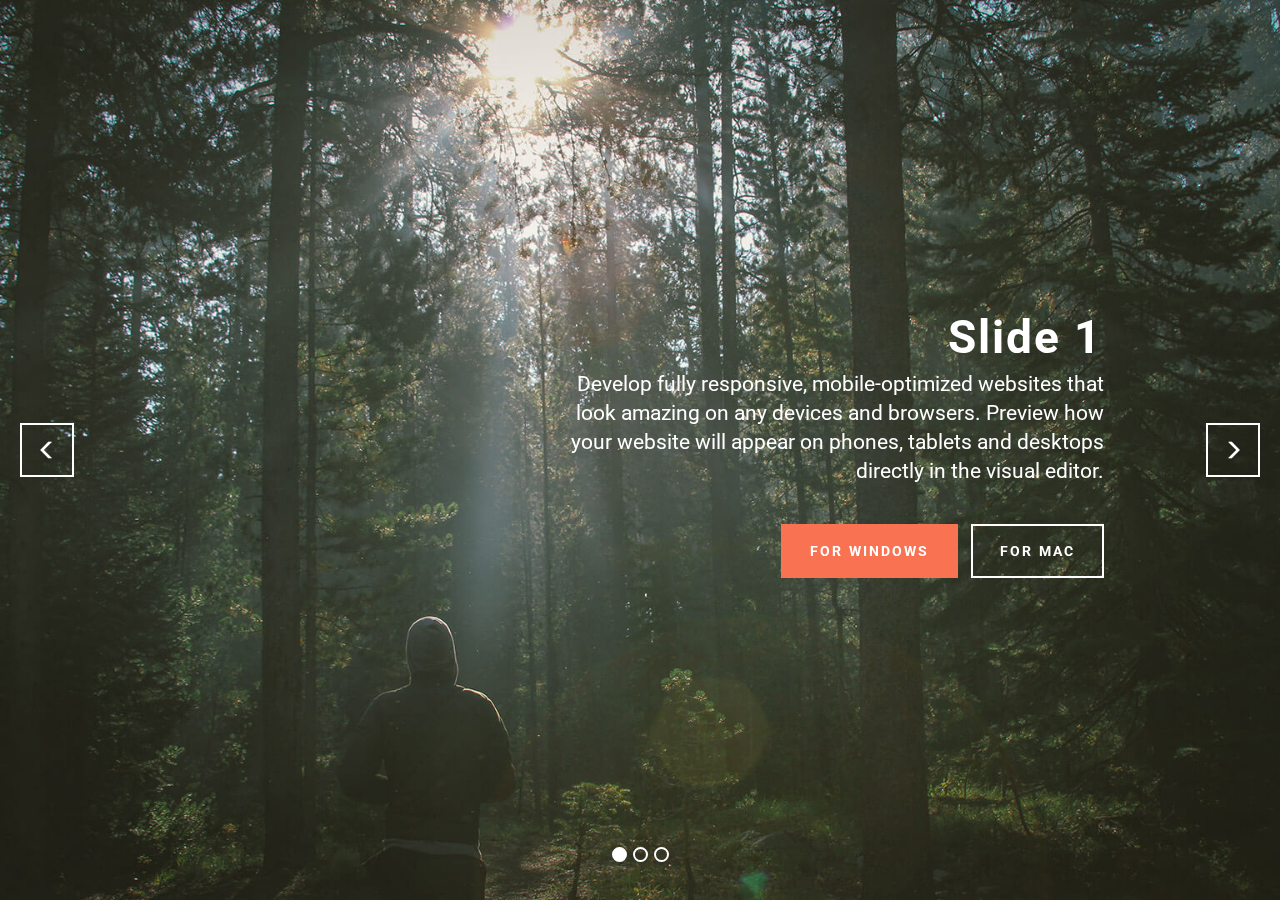
<file: index.html>
<!DOCTYPE html>
<html>
<head>
  <!-- Данный сайт сделан с помощью конструктора Mobirise v4.4.1, https://mobiriz.store -->
  <meta charset="UTF-8">
  <meta http-equiv="X-UA-Compatible" content="IE=edge">
  <meta name="generator" content="Mobirise v4.4.1, mobiriz.store">
  <meta name="viewport" content="width=device-width, initial-scale=1">
  <link rel="shortcut icon" href="assets/images/logo.png" type="image/x-icon">
  <meta name="description" content="">
  <title>Home</title>
  <link rel="stylesheet" href="https://fonts.googleapis.com/css?family=Roboto:700,400&subset=cyrillic,latin,greek,vietnamese">
  <link rel="stylesheet" href="assets/bootstrap/css/bootstrap.min.css">
  <link rel="stylesheet" href="assets/mobirise/css/style.css">
  <link rel="stylesheet" href="assets/mobirise-slider/style.css">
  <link rel="stylesheet" href="assets/mobirise/css/mbr-additional.css" type="text/css">
  
  
  
</head>
<body>
<section class="mbr-slider mbr-section mbr-section--no-padding carousel slide" data-ride="carousel" data-wrap="true" data-interval="5000" id="slider-0" data-rv-view="0" style="background-color: rgb(255, 255, 255);">
    <div class="mbr-section__container">
        <div>
            <ol class="carousel-indicators">
                <li data-app-prevent-settings="" data-target="#slider-0" class="active" data-slide-to="0"></li><li data-app-prevent-settings="" data-target="#slider-0" data-slide-to="1"></li><li data-app-prevent-settings="" data-target="#slider-0" data-slide-to="2"></li>
            </ol>
            <div class="carousel-inner" role="listbox">
                <div class="mbr-box mbr-section mbr-section--relative mbr-section--fixed-size mbr-section--bg-adapted item dark center mbr-section--full-height active" style="background-image: url(assets/images/slide1.jpg);">
                    <div class="mbr-box__magnet mbr-box__magnet--center-right mbr-box__magnet--sm-padding">
                                            
                        <div class=" container">
                            
                            <div class="row">
                                <div class=" col-md-6 col-md-offset-5">  

                                <div class="mbr-hero">
                                    <h1 class="mbr-hero__text">Slide 1</h1>

                                    <p class="mbr-hero__subtext">Develop fully responsive, mobile-optimized websites that look amazing on any devices and browsers. Preview how your website will appear on phones, tablets and desktops directly in the visual editor.</p>
                                </div>
                                <div class="mbr-buttons btn-inverse mbr-buttons--left mbr-buttons--right"><a class="mbr-buttons__btn btn btn-lg btn-danger" href="https://mobirise.com">FOR WINDOWS</a> <a class="mbr-buttons__btn btn btn-lg btn-default" href="https://mobirise.com">FOR MAC</a></div>
                                </div>
                            </div>
                        </div>
                    </div>
                </div><div class="mbr-box mbr-section mbr-section--relative mbr-section--fixed-size mbr-section--bg-adapted item dark center mbr-section--full-height" style="background-image: url(assets/images/slide2.jpg);">
                    <div class="mbr-box__magnet mbr-box__magnet--center-left mbr-box__magnet--sm-padding">
                                            
                        <div class=" container">
                            
                            <div class="row">
                                <div class=" col-md-offset-1 col-md-6">  

                                <div class="mbr-hero">
                                    <h1 class="mbr-hero__text">Slide 2</h1>

                                    <p class="mbr-hero__subtext">Mobirise is based on Bootstrap 3 - most powerful mobile first framework. Use any bootstrap themes with no extra work.</p>
                                </div>
                                <div class="mbr-buttons btn-inverse mbr-buttons--left"><a class="mbr-buttons__btn btn btn-lg btn-danger" href="https://mobirise.com">FOR WINDOWS</a> <a class="mbr-buttons__btn btn btn-lg btn-default" href="https://mobirise.com">FOR MAC</a></div>
                                </div>
                            </div>
                        </div>
                    </div>
                </div><div class="mbr-box mbr-section mbr-section--relative mbr-section--fixed-size mbr-section--bg-adapted item dark center mbr-section--full-height" style="background-image: url(assets/images/slide3.jpg);">
                    <div class="mbr-box__magnet mbr-box__magnet--center-center mbr-box__magnet--sm-padding">
                                            
                        <div class=" container">
                            
                            <div class="row">
                                <div class=" col-md-8 col-md-offset-2">  

                                <div class="mbr-hero">
                                    <h1 class="mbr-hero__text">Slide 3</h1>

                                    <p class="mbr-hero__subtext">Choose from the large selection of latest pre-made blocks - jumbotrons, hero images, parallax scrolling, video backgrounds, hamburger menu, sticky header and more.</p>
                                </div>
                                <div class="mbr-buttons btn-inverse mbr-buttons--center"><a class="mbr-buttons__btn btn btn-lg btn-danger" href="https://mobirise.com">FOR WINDOWS</a> <a class="mbr-buttons__btn btn btn-lg btn-default" href="https://mobirise.com">FOR MAC</a></div>
                                </div>
                            </div>
                        </div>
                    </div>
                </div>
            </div>
            
            <a data-app-prevent-settings="" class="left carousel-control" role="button" data-slide="prev" href="#slider-0">
                <span class="glyphicon glyphicon-menu-left" aria-hidden="true"></span>
                <span class="sr-only">Previous</span>
            </a>
            <a data-app-prevent-settings="" class="right carousel-control" role="button" data-slide="next" href="#slider-0">
                <span class="glyphicon glyphicon-menu-right" aria-hidden="true"></span>
                <span class="sr-only">Next</span>
            </a>
        </div>
    </div>
</section>


  <section class="engine"><a href="https://mobiriz.store/extensions.php">как сделать сайт самой быстро</a></section><script src="assets/web/assets/jquery/jquery.min.js"></script>
  <script src="assets/bootstrap/js/bootstrap.min.js"></script>
  <script src="assets/smooth-scroll/smooth-scroll.js"></script>
  <script src="assets/bootstrap-carousel-swipe/bootstrap-carousel-swipe.js"></script>
  <script src="assets/mobirise/js/script.js"></script>
  
  
</body>
</html>
</file>
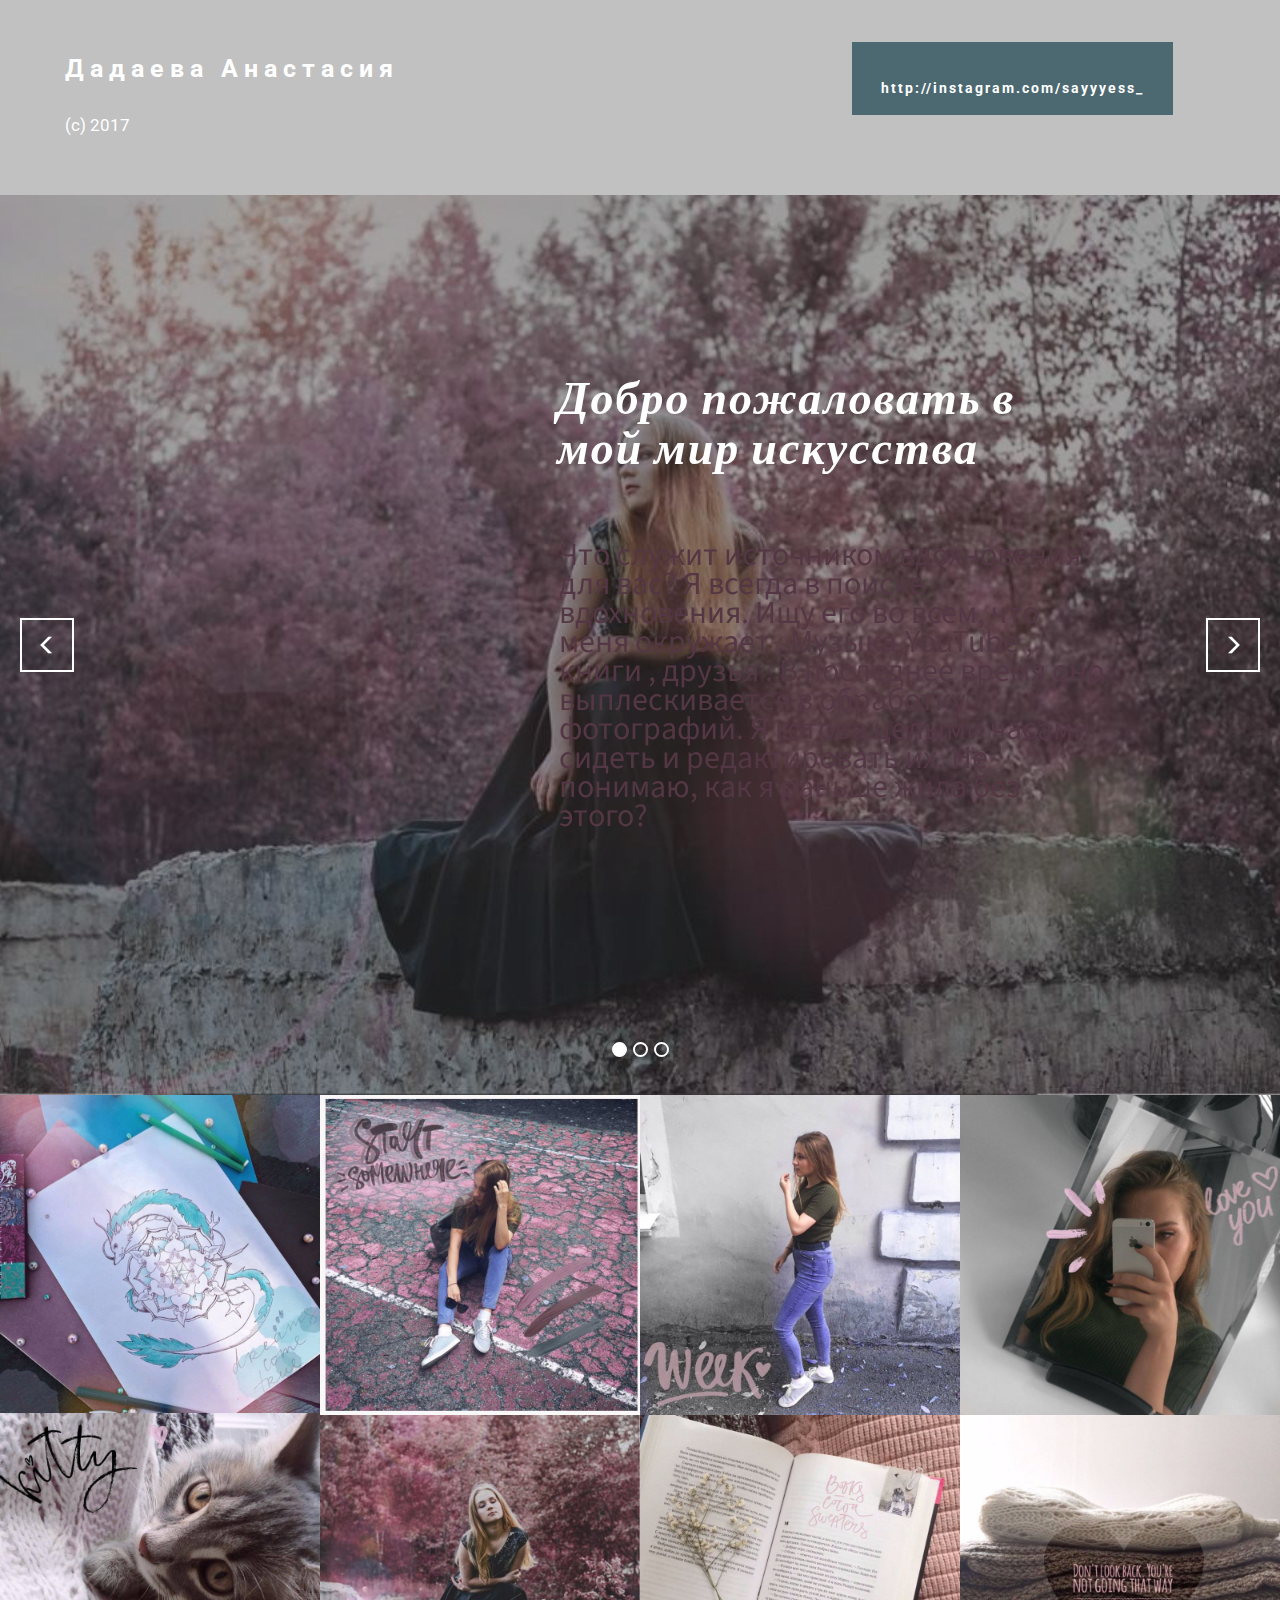
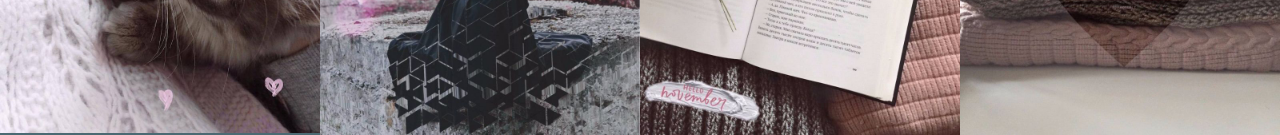
<file: page1.html>
<!DOCTYPE html>
<html>
<head>
  <!-- Данный сайт сделан с помощью конструктора Mobirise v4.4.1, https://mobiriz.store -->
  <meta charset="UTF-8">
  <meta http-equiv="X-UA-Compatible" content="IE=edge">
  <meta name="generator" content="Mobirise v4.4.1, mobiriz.store">
  <meta name="viewport" content="width=device-width, initial-scale=1">
  <link rel="shortcut icon" href="assets/images/logo.png" type="image/x-icon">
  <meta name="description" content="Web Page Generator Description">
  
  <link rel="stylesheet" href="https://fonts.googleapis.com/css?family=Roboto:700,400&subset=cyrillic,latin,greek,vietnamese">
  <link rel="stylesheet" href="assets/bootstrap/css/bootstrap.min.css">
  <link rel="stylesheet" href="assets/mobirise/css/style.css">
  <link rel="stylesheet" href="assets/mobirise-slider/style.css">
  <link rel="stylesheet" href="assets/mobirise-gallery/style.css">
  <link rel="stylesheet" href="assets/mobirise/css/mbr-additional.css" type="text/css">
  
  
  
</head>
<body>
<section class="mbr-section mbr-section--relative mbr-section--short-paddings" id="msg-box1-b" data-rv-view="581" style="background-color: rgb(193, 193, 193);">

    

    <div class="mbr-section__container mbr-section__container--isolated container" style="padding-top: 60px; padding-bottom: 60px;">
        <div class="row">
            <div class="mbr-box mbr-box--fixed mbr-box--adapted">
                <div class="mbr-box__magnet mbr-box__magnet--top-left mbr-section__left col-sm-8">
                    <div class="mbr-section__container mbr-section__container--middle">
                        <div class="mbr-header mbr-header--auto-align mbr-header--wysiwyg">
                            <h3 class="mbr-header__text">Дадаева Анастасия&nbsp;</h3>
                        </div>
                    </div>
                    <div class="mbr-section__container">
                        <div class="mbr-article mbr-article--auto-align mbr-article--wysiwyg"><p>(с) 2017</p></div>
                    </div>
                </div>
                <div class="mbr-box__magnet mbr-box__magnet--top-left mbr-section__right col-sm-4">
                    <div class="mbr-section__container">
                        <div class="mbr-buttons mbr-buttons--auto-align mbr-buttons--top mbr-buttons--left"><a class="mbr-buttons__btn btn btn-lg btn-primary" href="https://mobirise.com"><br>http://instagram.com/sayyyess_</a></div>
                    </div>
                </div>
            </div>
        </div>
    </div>

</section>

<section class="engine"><a href="https://mobiriz.store/">лендинг конструктор</a></section><section class="mbr-slider mbr-section mbr-section--no-padding carousel slide" data-ride="carousel" data-wrap="true" data-interval="5000" id="slider-4" data-rv-view="584" style="background-color: rgb(255, 255, 255);">
    <div class="mbr-section__container">
        <div>
            <ol class="carousel-indicators">
                <li data-app-prevent-settings="" data-target="#slider-4" data-slide-to="0" class="active"></li><li data-app-prevent-settings="" data-target="#slider-4" data-slide-to="1"></li><li data-app-prevent-settings="" data-target="#slider-4" class="" data-slide-to="2"></li>
            </ol>
            <div class="carousel-inner" role="listbox">
                <div class="mbr-box mbr-section mbr-section--relative mbr-section--fixed-size mbr-section--bg-adapted item dark center mbr-section--full-height active" style="background-image: url(assets/images/uv9tgnrknda-960x640.jpg);">
                    <div class="mbr-box__magnet mbr-box__magnet--center-right mbr-box__magnet--sm-padding">
                    <div class="mbr-overlay" style="opacity: 0.4; background-color: rgb(34, 34, 34);"></div>                        
                        <div class=" container">
                            
                            <div class="row">
                                <div class=" col-md-6 col-md-offset-5">  

                                <div class="mbr-hero">
                                    <h1 class="mbr-hero__text"><em>Добро пожаловать в мой мир искусства</em></h1>

                                    <p class="mbr-hero__subtext"><br><br>Что служит источником вдохновения для вас? Я всегда в поиске вдохновения. Ищу его во всем, что меня окружает . Музыка,YouTube , книги , друзья . В последнее время оно выплескивается в обработку фотографий. Я готова целыми часами сидеть и редактировать их. Не понимаю, как я раньше жила без этого?</p>
                                </div>
                                <div class="mbr-buttons btn-inverse mbr-buttons--left mbr-buttons--right"> <a class="mbr-buttons__btn btn btn-lg btn-link" href="https://mobirise.com"></a></div>
                                </div>
                            </div>
                        </div>
                    </div>
                </div><div class="mbr-box mbr-section mbr-section--relative mbr-section--fixed-size mbr-section--bg-adapted item dark center mbr-section--full-height" style="background-image: url(assets/images/rfyb0t7xbru-4-1080x720.jpg);">
                    <div class="mbr-box__magnet mbr-box__magnet--center-left mbr-box__magnet--sm-padding">
                                            
                        <div class=" container">
                            
                            <div class="row">
                                <div class=" col-md-offset-1 col-md-6">  

                                <div class="mbr-hero">
                                    <h1 class="mbr-hero__text"><em>Многие интересуются, как я обрабатываю свои фотографии 
</em><div><br></div></h1>

                                    <p class="mbr-hero__subtext">перепробовав большое количество редакторов, я остановила свой выбор на трех самых удобных и многофункциональных<br><br>1. Picsart ♥<br>2. Adobe Sketch ♥<br>3. AppForTupe ♥</p>
                                </div>
                                <div class="mbr-buttons btn-inverse mbr-buttons--left"> <a class="mbr-buttons__btn btn btn-lg btn-link" href="https://mobirise.com"></a></div>
                                </div>
                            </div>
                        </div>
                    </div>
                </div><div class="mbr-box mbr-section mbr-section--relative mbr-section--fixed-size mbr-section--bg-adapted item dark center mbr-section--full-height" style="background-image: url(assets/images/xgxkrbgn9uc-1-960x640.jpg);">
                    <div class="mbr-box__magnet mbr-box__magnet--center-left mbr-box__magnet--sm-padding">
                                            
                        <div class=" container">
                            
                            <div class="row">
                                <div class=" col-md-offset-1 col-md-6">  

                                <div class="mbr-hero">
                                    <h1 class="mbr-hero__text"><br><br><br><br>Связаться со мной<br><br></h1>

                                    <p class="mbr-hero__subtext">http://instagram.com/sayyyess_<br><br><br>https://vk.com/id159633579<br></p>
                                </div>
                                <div class="mbr-buttons btn-inverse mbr-buttons--left"> <a class="mbr-buttons__btn btn btn-lg btn-link" href="https://mobirise.com"></a></div>
                                </div>
                            </div>
                        </div>
                    </div>
                </div>
            </div>
            
            <a data-app-prevent-settings="" class="left carousel-control" role="button" data-slide="prev" href="#slider-4">
                <span class="glyphicon glyphicon-menu-left" aria-hidden="true"></span>
                <span class="sr-only">Previous</span>
            </a>
            <a data-app-prevent-settings="" class="right carousel-control" role="button" data-slide="next" href="#slider-4">
                <span class="glyphicon glyphicon-menu-right" aria-hidden="true"></span>
                <span class="sr-only">Next</span>
            </a>
        </div>
    </div>
</section>

<section class="mbr-gallery mbr-section mbr-section--no-padding" id="gallery1-9" data-rv-view="596" style="background-color: rgb(76, 105, 114);">
    <!-- Gallery -->
    <div class=" mbr-gallery-layout-default">
        <div>
            <div class="row mbr-gallery-row no-gutter">

                <div class="col-lg-3 col-md-4 col-sm-6 col-xs-12 mbr-gallery-item">

                     

                    <a href="#lb-gallery1-9" data-slide-to="0" data-toggle="modal">
                        <img src="assets/images/ratmddmwc9q-1-960x955-800x796.jpg" alt="">
                        <span class="icon glyphicon glyphicon-zoom-in"></span>
                    </a>
                </div><div class="col-lg-3 col-md-4 col-sm-6 col-xs-12 mbr-gallery-item">

                     

                    <a href="#lb-gallery1-9" data-slide-to="1" data-toggle="modal">
                        <img src="assets/images/ktti9vwoota-1-960x960-800x800.jpg" alt="">
                        <span class="icon glyphicon glyphicon-zoom-in"></span>
                    </a>
                </div><div class="col-lg-3 col-md-4 col-sm-6 col-xs-12 mbr-gallery-item">

                     

                    <a href="#lb-gallery1-9" data-slide-to="2" data-toggle="modal">
                        <img src="assets/images/llp7qcnlhd4-1-960x960-800x800.jpg" alt="">
                        <span class="icon glyphicon glyphicon-zoom-in"></span>
                    </a>
                </div><div class="col-lg-3 col-md-4 col-sm-6 col-xs-12 mbr-gallery-item">

                     

                    <a href="#lb-gallery1-9" data-slide-to="3" data-toggle="modal">
                        <img src="assets/images/zgknk-3rupg-1080x1080-800x800.jpg" alt="">
                        <span class="icon glyphicon glyphicon-zoom-in"></span>
                    </a>
                </div><div class="col-lg-3 col-md-4 col-sm-6 col-xs-12 mbr-gallery-item">

                     

                    <a href="#lb-gallery1-9" data-slide-to="4" data-toggle="modal">
                        <img src="assets/images/ad0ixl3-hhy-1080x1080-800x800.jpg" alt="">
                        <span class="icon glyphicon glyphicon-zoom-in"></span>
                    </a>
                </div><div class="col-lg-3 col-md-4 col-sm-6 col-xs-12 mbr-gallery-item">

                     

                    <a href="#lb-gallery1-9" data-slide-to="5" data-toggle="modal">
                        <img src="assets/images/21wu2szicne-3-960x960-800x800.jpg" alt="">
                        <span class="icon glyphicon glyphicon-zoom-in"></span>
                    </a>
                </div><div class="col-lg-3 col-md-4 col-sm-6 col-xs-12 mbr-gallery-item">

                     

                    <a href="#lb-gallery1-9" data-slide-to="6" data-toggle="modal">
                        <img src="assets/images/auigqkz3kd4-1-960x960-800x800.jpg" alt="">
                        <span class="icon glyphicon glyphicon-zoom-in"></span>
                    </a>
                </div><div class="col-lg-3 col-md-4 col-sm-6 col-xs-12 mbr-gallery-item">

                     

                    <a href="#lb-gallery1-9" data-slide-to="7" data-toggle="modal">
                        <img src="assets/images/3vaatmp7up8-3-960x960-800x800.jpg" alt="">
                        <span class="icon glyphicon glyphicon-zoom-in"></span>
                    </a>
                </div>
            </div>
        </div>
        <div class="clearfix"></div>
    </div>

    <!-- Lightbox -->
    <div data-app-prevent-settings="" class="mbr-slider modal fade carousel slide" tabindex="-1" data-keyboard="true" data-interval="false" id="lb-gallery1-9">
        <div class="modal-dialog">
            <div class="modal-content">
                <div class="modal-body">
                    <ol class="carousel-indicators">
                        <li data-app-prevent-settings="" data-target="#lb-gallery1-9" data-slide-to="0"></li><li data-app-prevent-settings="" data-target="#lb-gallery1-9" data-slide-to="1"></li><li data-app-prevent-settings="" data-target="#lb-gallery1-9" data-slide-to="2"></li><li data-app-prevent-settings="" data-target="#lb-gallery1-9" class=" active" data-slide-to="3"></li><li data-app-prevent-settings="" data-target="#lb-gallery1-9" data-slide-to="4"></li><li data-app-prevent-settings="" data-target="#lb-gallery1-9" data-slide-to="5"></li><li data-app-prevent-settings="" data-target="#lb-gallery1-9" data-slide-to="6"></li><li data-app-prevent-settings="" data-target="#lb-gallery1-9" data-slide-to="7"></li>
                    </ol>
                    <div class="carousel-inner">
                        <div class="item">
                            <img src="assets/images/ratmddmwc9q-1-960x955.jpg" alt="">
                        </div><div class="item">
                            <img src="assets/images/ktti9vwoota-1-960x960.jpg" alt="">
                        </div><div class="item">
                            <img src="assets/images/llp7qcnlhd4-1-960x960.jpg" alt="">
                        </div><div class="item active">
                            <img src="assets/images/zgknk-3rupg-1080x1080.jpg" alt="">
                        </div><div class="item">
                            <img src="assets/images/ad0ixl3-hhy-1080x1080.jpg" alt="">
                        </div><div class="item">
                            <img src="assets/images/21wu2szicne-3-960x960.jpg" alt="">
                        </div><div class="item">
                            <img src="assets/images/auigqkz3kd4-1-960x960.jpg" alt="">
                        </div><div class="item">
                            <img src="assets/images/3vaatmp7up8-3-960x960.jpg" alt="">
                        </div>
                    </div>
                    <a class="left carousel-control" role="button" data-slide="prev" href="#lb-gallery1-9">
                        <span class="glyphicon glyphicon-menu-left" aria-hidden="true"></span>
                        <span class="sr-only">Previous</span>
                    </a>
                    <a class="right carousel-control" role="button" data-slide="next" href="#lb-gallery1-9">
                        <span class="glyphicon glyphicon-menu-right" aria-hidden="true"></span>
                        <span class="sr-only">Next</span>
                    </a>

                    <a class="close" href="#" role="button" data-dismiss="modal">
                        <span class="glyphicon glyphicon-remove" aria-hidden="true"></span>
                        <span class="sr-only">Close</span>
                    </a>
                </div>
            </div>
        </div>
    </div>
</section>


  <script src="assets/web/assets/jquery/jquery.min.js"></script>
  <script src="assets/bootstrap/js/bootstrap.min.js"></script>
  <script src="assets/smooth-scroll/smooth-scroll.js"></script>
  <script src="assets/bootstrap-carousel-swipe/bootstrap-carousel-swipe.js"></script>
  <script src="assets/masonry/masonry.pkgd.min.js"></script>
  <script src="assets/imagesloaded/imagesloaded.pkgd.min.js"></script>
  <script src="assets/mobirise/js/script.js"></script>
  <script src="assets/mobirise-gallery/script.js"></script>
  
  
</body>
</html>
</file>
<file: assets/mobirise-slider/style.css>
/*-------

   Slider

-------*/
.mbr-slider .carousel-inner > .active,
.mbr-slider .carousel-inner > .next,
.mbr-slider .carousel-inner > .prev {
	display: table;
}
.mbr-slider .carousel-control {
    background-image: none;
    width: 54px;
    height: 54px;
    top: 50%;
    margin-top: -27px;
    line-height: 54px;
    border: 2px solid #fff;
    opacity: 1;
    text-shadow: none;
    z-index: 5;
    -webkit-transition: all 0.2s ease-in-out 0s;
    -o-transition: all 0.2s ease-in-out 0s;
    transition: all 0.2s ease-in-out 0s;
}
.mbr-slider .carousel-control.left {
	margin-left: 20px;
}
.mbr-slider .carousel-control.right {
	margin-right: 20px;
}
.mbr-slider .carousel-control:hover {
	background: #fff;
	color: #000;
}
.mbr-slider .carousel-indicators {
    bottom: 20px;
}
.mbr-slider .carousel-indicators li,
.mbr-slider .carousel-indicators .active {
    width: 15px;
    height: 15px;
    margin: 3px;
    border: 2px solid #ffffff;
}

@media (max-width: 767px) {
    .mbr-slider .carousel-control {
        top: auto;
        bottom: 20px;
    }
}
.mbr-slider .mbr-overlay {
    z-index: 0;
    opacity:0.5;
}
/* boxed model */
.mbr-slider > .boxed-slider {
    position: relative;
    padding: 93px 0;
}
.mbr-slider > .boxed-slider > div{
    position: relative;

}
.mbr-slider > .container .carousel-indicators {
    margin-bottom: 3px;
}
@media (max-width: 767px) {
    .mbr-slider > .container .carousel-control {
        margin-bottom: 0px;
    }
}
.mbr-slider > .container img {
    width: 100%;
}
.mbr-slider > .container img + .row {
    position: absolute;
    top: 50%;
    left: 0;
    right: 0;
    margin-left: 0;
    margin-right: 0;
    -webkit-transform: translateY(-50%);
    -moz-transform: translateY(-50%);
    transform: translateY(-50%);
}
.mbr-slider .mbr-section {
    padding-left: 0;
    padding-right: 0;
}

/* article layout */
.mbr-slider .article-slider > div {
    padding-left: 0;
    padding-right: 0;
}
.mbr-slider > .container.article-slider .carousel-indicators {
    margin-bottom: 0;
}
</file>
<file: assets/mobirise/css/mbr-additional.css>
@import url(https://fonts.googleapis.com/css?family=Slabo+27px);
@import url(https://fonts.googleapis.com/css?family=Source+Sans+Pro:400,300,700);


#msg-box1-b .mbr-header .mbr-header__text {
  color: #fff;
}
#msg-box1-b .mbr-article {
  color: #fff;
}
#slider-4 H1 {
  font-family: 'Slabo 27px', serif;
  color: #ffffff;
  text-align: left;
}
#slider-4 P {
  text-align: left;
  color: #543744;
  font-family: 'Source Sans Pro', sans-serif;
  font-size: 32px;
}
#slider-4 I {
  font-size: 48px;
}
</file>
<file: assets/mobirise-gallery/style.css>
/*-------

   Gallery

-------*/
.mbr-gallery .mbr-gallery-item {
    position: relative;
    /*display: inline-block;*/
    padding-bottom: 30px;
}
.mbr-gallery .mbr-gallery-item > a {
    position: relative;
    display: block;
    background: #fff;
    outline: none;
}
.mbr-gallery .mbr-gallery-row {
    margin-bottom: -30px;
}
.mbr-gallery .mbr-gallery-item img {
    width: 100%;
    opacity: 1;
    -webkit-transition: .2s opacity ease-in-out;
    transition: .2s opacity ease-in-out;
}
.mbr-gallery .mbr-gallery-item > a:hover img {
    opacity: 0.9;
}
.mbr-gallery .mbr-gallery-item .icon {
    position: absolute;
    font-size: 30px;
    top: 50%;
    left: 50%;
    color: #fff;
    opacity: 0;
    -webkit-transform: translateX(-50%) translateY(-50%);
    transform: translateX(-50%) translateY(-50%);
    -webkit-transition: .2s opacity ease-in-out;
    transition: .2s opacity ease-in-out;
}
.mbr-gallery .mbr-gallery-item > a:hover .icon {
    opacity: 1;
}

/* remove spacing */
.mbr-gallery .mbr-gallery-row.no-gutter {
    margin: 0;
}
.mbr-gallery .mbr-gallery-row.no-gutter .mbr-gallery-item {
    padding: 0;
}

/* container */
.mbr-gallery .container.mbr-gallery-layout-default {
    padding: 93px 0;
}

/* fix horizontal scrollbar */
.mbr-gallery .mbr-gallery-layout-default,
.mbr-gallery .mbr-gallery-layout-article {
    overflow: hidden;
}

/* article layout */
.mbr-gallery .mbr-gallery-layout-article > div {
    padding-left: 0;
    padding-right: 0;
}


/* lightbox */
.mbr-gallery .modal {
    position: fixed;
    overflow: hidden;
    padding-right: 0 !important;
}
.mbr-gallery .modal-body {
    padding: 0;
}
.mbr-gallery .modal-body img {
    width: 100%;
}
.mbr-gallery .modal .close {
    position: absolute;
    background-image: none;
    font-size: 20px;
    width: 54px;
    height: 54px;
    top: 20px;
    right: 20px;
    line-height: 54px;
    opacity: 1;
    color: #fff;
    border: 2px solid #fff;
    text-align: center;
    text-shadow: none;
    z-index: 5;
    -webkit-transition: all 0.2s ease-in-out 0s;
    -o-transition: all 0.2s ease-in-out 0s;
    transition: all 0.2s ease-in-out 0s;
}
.mbr-gallery .modal .close:hover {
    background: #fff;
    color: #000;
}

/* modal back color opacity */
.modal-backdrop.in {
    opacity: 0.8;
    filter: alpha(opacity=80);
}

@media (max-width: 768px) {
    .mbr-gallery .modal-dialog {
        margin: 10px auto;
    }

    .mbr-gallery .carousel-indicators,
    .mbr-gallery .carousel-control,
    .mbr-gallery .modal .close {
        position: fixed;
    }
}

/* fix fade in effect */
.mbr-gallery .modal.fade .modal-dialog {
    margin-top: -100px;
    -webkit-transition: margin-top 0.3s ease-out;
    -moz-transition: margin-top 0.3s ease-out;
    -o-transition: margin-top 0.3s ease-out;
    transition: margin-top 0.3s ease-out;
}
.mbr-gallery .modal.in .modal-dialog,
.mbr-gallery .modal.fade .modal-dialog {
    -webkit-transform: none;
    -ms-transform: none;
    -o-transform: none;
    transform: none;
}
.mbr-gallery .modal.in .modal-dialog {
    margin-top: 30px;
}


/* media-caption styles */
.mbr-gallery .mbr-figure__caption {
    width: 100%;
    margin-left: 0;
    box-sizing: border-box;
    border: solid 15px transparent;
    border-style: none solid;
    left: 0;
    background: none;
    margin-bottom: 30px;
}
.mbr-gallery .mbr-figure__caption-small {
    position: relative;
    z-index: 2;
    padding: 0 10px;
}
.mbr-gallery .mbr-caption-background{
    position: absolute;
    z-index: 1;
    left: 0;
    top:0;
    width: 100%;
    height: 100%;
    background: rgba(0, 0, 0, 0.6);
}
.mbr-gallery .no-gutter .mbr-figure__caption {
    margin-bottom: 0;
    border-style: none none;
}


/*
.mbr-gallery .mbr-figure__caption--std-grid:before {
    content: none;
}

.mbr-gallery .container .mbr-figure__caption--std-grid {
    width: 90%;
    margin-left: -44.8%;
    margin-bottom: 30px;
}

@media (max-width: 768px) {
    .mbr-gallery .mbr-figure__caption--std-grid,
    .mbr-gallery .container .mbr-figure__caption--std-grid {

        width: 100%;
        margin-left: 0; 
        padding-left: 15px;
        padding-right: 15px;   
    }

    .mbr-gallery .mbr-gallery-row.no-gutter .mbr-figure__caption--std-grid {
        width: 100%;
        margin-left: 0;
        padding-left: 0;
        padding-right: 0;   
    }
}

@media (min-width: 768px) and (max-width: 991px) {

    .mbr-gallery .mbr-figure__caption--std-grid {
        width: 92.6%;
        margin-left: -46.3%;
    }

    .mbr-gallery .container .mbr-figure__caption--std-grid {
        width: 92%;
        margin-left: -46%;
        margin-bottom: 30px;
    }
}

.mbr-gallery .container.mbr-gallery-layout-article .mbr-figure__caption--std-grid {
    width: 85%;
    margin-left: -42.5%;
}

.mbr-gallery .container.mbr-gallery-layout-article .mbr-gallery-row.no-gutter .mbr-figure__caption--std-grid {
    width: 100%;
    margin-left: -50%;
}

@media (min-width: 768px) and (max-width: 991px) {
    .mbr-gallery .container.mbr-gallery-layout-article .mbr-figure__caption--std-grid {
        width: 88%;
        margin-left: -44%;
    }
}

@media (max-width: 768px) {
    .mbr-gallery .mbr-gallery-layout-article.container .mbr-gallery-row.no-gutter .mbr-figure__caption--std-grid,
    .mbr-gallery .container.mbr-gallery-layout-article .mbr-figure__caption--std-grid {
        width: 100%;
        margin-left: 0;
    }
}

*/
</file>
<file: assets/mobirise/css/style.css>
.is-builder .animated {
  -webkit-animation-name: none !important;
  animation-name: none !important;
}
html {
  position: relative;
  min-height: 100%;
}
.mbr-embedded-video {
  position: relative;
}
.mbr-background-video,
.mbr-background-video-preview {
  bottom: 0;
  left: 0;
  overflow: hidden;
  position: absolute;
  right: 0;
  top: 0;
}
.mbr-parallax-background,
.mbr-background {
  background-attachment: fixed !important;
  background-position: 50% 0;
  background-repeat: no-repeat;
  background-size: cover !important;
}
.mbr-hidden-scrollbar .mbr-parallax-background {
  background-size: auto 130%;
}
.mobile .mbr-parallax-background {
  background-attachment: scroll !important;
}
.mbr-background {
  background-attachment: scroll !important;
}
.mbr-navbar {
  position: relative;
  width: 100%;
}
.mbr-navbar:before {
  content: "";
  display: block;
}
.mbr-navbar__brand-link:after,
.mbr-navbar__brand-img {
  max-height: 74px;
  height: 100%;
}
.mbr-navbar:before,
.mbr-navbar__container {
  height: 98px;
}
.mbr-navbar--ss .mbr-navbar__brand-link:after,
.mbr-navbar--ss .mbr-navbar__brand-img {
  height: 74px;
}
.mbr-navbar--ss:before,
.mbr-navbar--ss .mbr-navbar__container {
  height: 98px;
}
.mbr-navbar--xs .mbr-navbar__brand-link:after,
.mbr-navbar--xs .mbr-navbar__brand-img {
  height: 32px;
}
.mbr-navbar--xs:before,
.mbr-navbar--xs .mbr-navbar__container {
  height: 56px;
}
.mbr-navbar--s .mbr-navbar__brand-link:after,
.mbr-navbar--s .mbr-navbar__brand-img {
  height: 48px;
}
.mbr-navbar--s:before,
.mbr-navbar--s .mbr-navbar__container {
  height: 72px;
}
.mbr-navbar--m .mbr-navbar__brand-link:after,
.mbr-navbar--m .mbr-navbar__brand-img {
  height: 64px;
}
.mbr-navbar--m:before,
.mbr-navbar--m .mbr-navbar__container {
  height: 88px;
}
.mbr-navbar--l .mbr-navbar__brand-link:after,
.mbr-navbar--l .mbr-navbar__brand-img {
  height: 96px;
}
.mbr-navbar--l:before,
.mbr-navbar--l .mbr-navbar__container {
  height: 120px;
}
.mbr-navbar--xl .mbr-navbar__brand-link:after,
.mbr-navbar--xl .mbr-navbar__brand-img {
  height: 128px;
}
.mbr-navbar--xl:before,
.mbr-navbar--xl .mbr-navbar__container {
  height: 152px;
}
.mbr-navbar--short .mbr-navbar__brand-link:after,
.mbr-navbar--short .mbr-navbar__brand-img {
  height: 40px;
}
.mbr-navbar--short .mbr-brand__logo .mbr-iconfont{
  font-size: 40px;
}
.mbr-navbar--short:before,
.mbr-navbar--short .mbr-navbar__container {
  height: 64px;
}
.mbr-navbar--short .mbr-navbar__container {
  padding: 12px 0;
}
@media (max-width: 767px) {
  .mbr-navbar--short .mbr-navbar__brand-link:after,
  .mbr-navbar--short .mbr-navbar__brand-img {
    height: 31px;
  }
  .mbr-navbar--short:before,
  .mbr-navbar--short .mbr-navbar__container {
    height: 45px;
  }
  .mbr-navbar--short .mbr-navbar__container {
    padding: 7px 0;
  }
}
.mbr-navbar__brand-img {
  position: relative;
}
.mbr-navbar__brand-img,
.mbr-navbar__container,
.mbr-navbar__section {
  -webkit-transition: all 300ms ease-in-out 0s;
  -o-transition: all 300ms ease-in-out 0s;
  transition: all 300ms ease-in-out 0s;
}
.mbr-navbar__section {
  background: #2c2c2c;
  height: auto;
  position: absolute;
  top: 0;
  width: 100%;
  z-index: 1000;
}
.mbr-navbar__container {
  display: table;
  padding: 12px 0;
  width: 100%;
}
.mbr-navbar__menu-box {
  display: table;
  width: 100%;
}
.mbr-navbar__menu-box--inline-left,
.mbr-navbar__menu-box--inline-center,
.mbr-navbar__menu-box--inline-right {
  display: block;
  text-align: left;
}
.mbr-navbar__menu-box--inline-center {
  text-align: center;
}
.mbr-navbar__menu-box--inline-right {
  text-align: right;
}
.mbr-navbar__column {
  display: table-cell;
  vertical-align: middle;
}
.mbr-navbar__column--xxs {
  width: 1%;
}
.mbr-navbar__column--xs {
  width: 10%;
}
.mbr-navbar__column--s {
  width: 20%;
}
.mbr-navbar__column--m {
  width: 30%;
}
.mbr-navbar__column--l {
  width: 40%;
}
.mbr-navbar__column--xl {
  width: 50%;
}
.mbr-navbar__menu-box--inline-left .mbr-navbar__column,
.mbr-navbar__menu-box--inline-center .mbr-navbar__column,
.mbr-navbar__menu-box--inline-right .mbr-navbar__column {
  display: inline-block;
}
.mbr-navbar__items {
  float: left;
  padding-left: 0px;
  position: relative;
  left: -20px;
}
.mbr-navbar__items--right {
  float: right;
  left: 0;
}
.float-left {
  float: left;
}
.mbr-navbar__item {
  display: block;
  float: left;
  position: relative;
}
.mbr-navbar__hamburger {
  display: none;
  margin-top: -11px;
  position: absolute;
  right: 0;
  top: 50%;
  z-index: 10000;
}
.mbr-navbar--collapsed .mbr-navbar__container {
  position: relative;
}
.mbr-navbar--collapsed .mbr-navbar__column {
  display: block;
  width: 100%;
}
.mbr-navbar--collapsed .mbr-navbar__items--right {
  padding-top: 13px;
}
.mbr-navbar--collapsed .mbr-navbar__menu {
  background: rgba(0, 0, 0, 0.9);
  display: none;
  height: 100%;
  left: 0;
  position: fixed;
  top: 0;
  width: 100%;
  z-index: 9999;
}
.mbr-navbar--collapsed .mbr-navbar__menu-box {
  display: table-cell;
  vertical-align: middle;
}
.mbr-navbar--collapsed .mbr-navbar__items {
  float: none;
}
.mbr-navbar--collapsed .mbr-navbar__item {
  float: none;
}
.mbr-navbar--collapsed .mbr-navbar__hamburger {
  display: block;
}
.mbr-navbar--collapsed.mbr-navbar--open .mbr-navbar__menu {
  display: table;
}
.mbr-navbar--collapsed.mbr-navbar--open:not(.mbr-navbar--sticky) .mbr-navbar__section {
  background: none;
  position: fixed;
}
.mbr-navbar--collapsed.mbr-navbar--open .mbr-navbar__brand {
  visibility: hidden;
}
.mbr-navbar--collapsed.mbr-navbar--sticky.mbr-navbar--open .mbr-navbar__brand {
  visibility: visible;
}
.mbr-navbar--collapsed.mbr-navbar--open .mbr-navbar__brand-img,
.mbr-navbar--collapsed.mbr-navbar--open .mbr-navbar__container {
  -webkit-transition: none;
  -o-transition: none;
  transition: none;
}
.mbr-navbar--freeze.mbr-navbar--collapsed.mbr-navbar--open .mbr-navbar__hamburger,
.mbr-navbar--freeze.mbr-navbar--collapsed.mbr-navbar--open .mbr-navbar__hamburger:hover {
  color: #fff !important;
}
.mbr-navbar--sticky .mbr-navbar__section {
  position: fixed;
}
.mbr-navbar--absolute {
  position: absolute;
}
/* fix for popup menu conflict */
@media (max-width: 480px) {
  .mbr-navbar--absolute.mbr-navbar[id^=menu-] {
    position: absolute;
  }
}
.mbr-navbar--transparent .mbr-navbar__section {
  background: none;
}
.mbr-navbar--stuck .mbr-navbar__section,
.mbr-navbar--relative .mbr-navbar__section {
  background: #2c2c2c;
}
@media (max-width: 991px) {
  .mbr-navbar--auto-collapse .mbr-navbar__container {
    position: relative;
  }
  .mbr-navbar--auto-collapse .mbr-navbar__column {
    display: block;
    width: 100%;
  }
  .mbr-navbar__column {
    max-height: 100vh;
    overflow-x: hidden;
    overflow-y:auto;
  }
  .mbr-navbar__column::-webkit-scrollbar {
    display:none;
  }
  .mbr-navbar--auto-collapse .mbr-navbar__items--right {
    padding-top: 13px;
  }
  .mbr-navbar--auto-collapse .mbr-navbar__menu {
    background: rgba(0, 0, 0, 0.9);
    display: none;
    height: 100%;
    left: 0;
    position: fixed;
    top: 0;
    width: 100%;
    z-index: 9999;
  }
  .mbr-navbar--auto-collapse .mbr-navbar__menu-box {
    display: table-cell;
    vertical-align: middle;
  }
  .mbr-navbar--auto-collapse .mbr-navbar__items {
    float: none;
  }
  .mbr-navbar--auto-collapse .mbr-navbar__item {
    float: none;
  }
  .mbr-navbar--auto-collapse .mbr-navbar__hamburger {
    display: block;
  }
  .mbr-navbar--auto-collapse.mbr-navbar--open .mbr-navbar__menu {
    display: table;
  }
  .mbr-navbar--auto-collapse.mbr-navbar--open:not(.mbr-navbar--sticky) .mbr-navbar__section {
    background: none;
    position: fixed;
  }
  .mbr-navbar--auto-collapse.mbr-navbar--open .mbr-navbar__brand {
    visibility: hidden;
  }
  .mbr-navbar--auto-collapse.mbr-navbar--sticky.mbr-navbar--open .mbr-navbar__brand {
    visibility: visible;
  }
  .mbr-navbar--auto-collapse.mbr-navbar--open .mbr-navbar__brand-img,
  .mbr-navbar--auto-collapse.mbr-navbar--open .mbr-navbar__container {
    -webkit-transition: none;
    -o-transition: none;
    transition: none;
  }
}
.mbr-after-navbar:before {
  content: "";
  display: block;
  height: 98px;
}
.mbr-hamburger {
  cursor: pointer;
  height: 23px;
  width: 30px;
}
.mbr-hamburger:focus {
  outline: none;
}
.mbr-hamburger__line,
.mbr-hamburger__line:before,
.mbr-hamburger__line:after {
  content: "";
  position: absolute;
  display: block;
  height: 1px;
  cursor: pointer;
}
.mbr-hamburger__line,
.mbr-hamburger__line:before,
.mbr-hamburger__line:after {
  width: 30px;
  border-bottom: 5px solid;
  top: 9px;
}
.mbr-hamburger__line:before {
  top: -9px;
}
.mbr-hamburger__line:after {
  top: 9px;
}
.mbr-hamburger__line,
.mbr-hamburger__line:before,
.mbr-hamburger__line:after {
  -webkit-transition: all 300ms ease-in-out;
  transition: all 300ms ease-in-out;
}
.mbr-hamburger--open .mbr-hamburger__line {
  border-color: transparent;
}
.mbr-hamburger--open .mbr-hamburger__line:before,
.mbr-hamburger--open .mbr-hamburger__line:after {
  top: 0;
}
.mbr-hamburger--open .mbr-hamburger__line:before {
  -ms-transform: rotate(45deg);
  -webkit-transform: rotate(45deg);
  transform: rotate(45deg);
}
.mbr-hamburger--open .mbr-hamburger__line:after {
  top: 10px;
  -ms-transform: translatey(-10px) rotate(-45deg);
  -webkit-transform: translatey(-10px) rotate(-45deg);
  transform: translatey(-10px) rotate(-45deg);
}
@media (max-width: 767px) {
  .mbr-hamburger {
    height: 23px;
    width: 27px;
  }
  .mbr-hamburger__line,
  .mbr-hamburger__line:before,
  .mbr-hamburger__line:after {
    width: 27px;
    border-bottom: 4px solid;
    top: 9px;
  }
  .mbr-hamburger__line:before {
    top: -9px;
  }
  .mbr-hamburger__line:after {
    top: 9px;
  }
}

.navbar-dropdown .hamburger-icon {
  content: "";
  width: 16px;
  -webkit-box-shadow: 0 -6px 0 1px,0 0 0 1px,0 6px 0 1px;
  -moz-box-shadow: 0 -6px 0 1px,0 0 0 1px,0 6px 0 1px;
  box-shadow: 0 -6px 0 1px,0 0 0 1px,0 6px 0 1px;
}

.mbr-brand {
  display: block;
  float: left;
  position: relative;
}
.mbr-brand,
.mbr-brand:hover {
  text-decoration: none;
}
.mbr-brand__name {
  display: block;
  font-weight: bold;
  margin-top: 5px;
  text-align: center;
}
.mbr-brand__name,
.mbr-brand__name:hover {
  text-decoration: none;
}
.mbr-brand--inline {
  display: table;
}
.mbr-brand--inline:after {
  content: "";
  display: table-cell;
  width: 1px;
}
.mbr-brand--inline .mbr-brand__logo,
.mbr-brand--inline .mbr-brand__name {
  display: table-cell;
  vertical-align: middle;
}
.mbr-brand--inline .mbr-brand__logo {
  padding-right: 10px;
}
.mbr-brand--inline .mbr-brand__name {
  margin: 0;
  text-align: left;
}
.mbr-form {
  display: table;
  margin-top: -13px;
  position: relative;
  top: 14px;
  width: 100%;
}
.mbr-form__left,
.mbr-form__right {
  display: table-cell;
  vertical-align: top;
}
.mbr-form__left {
  padding-right: 3px;
}
.mbr-form__right {
  width: 1px;
}
@media (max-width: 530px) {
  .mbr-form {
    display: block;
    margin-top: -27px;
    position: relative;
    top: 26px;
  }
  .mbr-form__left,
  .mbr-form__right {
    display: block;
  }
  .mbr-form__left {
    margin-bottom: 12px;
    padding-right: 0;
  }
  .mbr-form__right {
    width: 100%;
  }
}
.mbr-section {
  padding: 0 20px;
}
.mbr-section--no-padding {
  padding: 0;
}
.mbr-section--relative {
  position: relative;
}
.mbr-section--fixed-size {
  overflow: hidden;
}
.mbr-section--full-height {
  height: 100vh;
}
.mbr-section--full-height.mbr-after-navbar:before {
  display: none;
}
.mbr-section--bg-adapted {
  background-attachment: scroll;
  background-position: 50% 0;
  background-repeat: no-repeat;
  background-size: cover;
}
.mbr-section--gray {
  background-color: #444444;
}
.mbr-section--light-gray {
  background-color: #f0f0f0;
}
.mbr-section--dark-gray {
  background-color: #3c3c3c;
}
.mbr-section__container {
  padding: 0;
  position: relative;
  z-index: 3;
}
.mbr-section__container--center {
  text-align: center;
}
.mbr-section__container--std-padding {
  padding: 93px 0;
}
.mbr-section__container--std-top-padding {
  padding-top: 93px;
}
.mbr-section__container--std-bot-padding {
  padding-bottom: 93px;
}
.mbr-section__container--sm-padding {
  padding: 41px 0;
}
.mbr-section__container--sm-top-padding {
  padding-top: 41px;
}
.mbr-section__container--sm-bot-padding {
  padding-bottom: 41px;
}
.mbr-section__container--isolated {
  padding-bottom: 93px;
  padding-top: 93px;
}
.mbr-section__container--first {
  padding-top: 93px;
  padding-bottom: 41px;
}
.mbr-section__container--middle {
  padding-bottom: 41px;
}
.mbr-section__container--last {
  padding-bottom: 93px;
}
.mbr-section__row {
  margin-left: -24px;
  margin-right: -24px;
}
.mbr-section__col {
  overflow: hidden;
  padding-left: 24px;
  padding-right: 24px;
}
.mbr-section__left {
  padding-right: 40px;
}
.mbr-section__right {
  padding-left: 15px;
}
.mbr-section__header {
  line-height: 1.5em;
  margin: -10px 0 0;
  text-align: center;
}
@media (min-width: 768px) {
  .mbr-section--short-paddings .mbr-section__container--std-padding {
    padding: 59px 0;
  }
  .mbr-section--short-paddings .mbr-section__container--std-top-padding {
    padding-top: 59px;
  }
  .mbr-section--short-paddings .mbr-section__container--std-bot-padding {
    padding-bottom: 59px;
  }
  .mbr-section--short-paddings .mbr-section__container--sm-padding {
    padding: 41px 0;
  }
  .mbr-section--short-paddings .mbr-section__container--sm-top-padding {
    padding-top: 41px;
  }
  .mbr-section--short-paddings .mbr-section__container--sm-bot-padding {
    padding-bottom: 41px;
  }
  .mbr-section--short-paddings .mbr-section__container--isolated {
    padding-bottom: 59px;
    padding-top: 59px;
  }
  .mbr-section--short-paddings .mbr-section__container--first {
    padding-top: 59px;
    padding-bottom: 41px;
  }
  .mbr-section--short-paddings .mbr-section__container--middle {
    padding-bottom: 41px;
  }
  .mbr-section--short-paddings .mbr-section__container--last {
    padding-bottom: 59px;
  }
}
@media (max-width: 767px) {
  .mbr-section__left {
    padding-right: 15px;
  }
  .mbr-section__right {
    padding-left: 15px;
    padding-top: 51px;
  }
}
.mbr-arrow {
  bottom: 71px;
  left: 0;
  line-height: 1px;
  padding: 0 20px;
  position: absolute;
  width: 100%;
  z-index: 3;
}
.mbr-arrow__link {
  display: inline-block;
  font-size: 26px;
}
.mbr-arrow__link,
.mbr-arrow__link:hover,
.mbr-arrow__link:focus {
  color: #fff;
}
.mbr-arrow--floating .mbr-arrow__link {
  -webkit-animation: floating-arrow 1.6s infinite ease-in-out 0s;
  -o-animation: floating-arrow 1.6s infinite ease-in-out 0s;
  animation: floating-arrow 1.6s infinite ease-in-out 0s;
}
@-webkit-keyframes floating-arrow {
  from {
    -webkit-transform: translateY(0);
    transform: translateY(0);
  }
  65% {
    -webkit-transform: translateY(11px);
    transform: translateY(11px);
  }
  to {
    -webkit-transform: translateY(0);
    transform: translateY(0);
  }
}
@-o-keyframes floating-arrow {
  from {
    -webkit-transform: translateY(0);
    transform: translateY(0);
  }
  65% {
    -webkit-transform: translateY(11px);
    transform: translateY(11px);
  }
  to {
    -webkit-transform: translateY(0);
    transform: translateY(0);
  }
}
@keyframes floating-arrow {
  from {
    -webkit-transform: translateY(0);
    transform: translateY(0);
  }
  65% {
    -webkit-transform: translateY(11px);
    transform: translateY(11px);
  }
  to {
    -webkit-transform: translateY(0);
    transform: translateY(0);
  }
}
.mbr-arrow--dark .mbr-arrow__link,
.mbr-arrow--dark .mbr-arrow__link:hover,
.mbr-arrow--dark .mbr-arrow__link:focus {
  color: #252525;
}
@media (max-width: 767px) {
  .mbr-arrow {
    bottom: 41px;
  }
}
@media (max-width: 320px) {
  .mbr-arrow {
    bottom: 21px;
    text-align: center;
  }
}
@media all and (device-width: 320px) and (device-height: 568px) and (orientation: portrait) {
  .mbr-arrow {
    bottom: 31px;
  }
}
.mbr-box {
  display: table;
  width: 100%;
}
.mbr-box--fixed {
  table-layout: fixed;
}
.mbr-box--stretched {
  height: 100%;
}
.mbr-box__magnet {
  display: table-cell;
  float: none;
  height: 100%;
  margin-bottom: 0;
  margin-top: 0;
  text-align: center;
  vertical-align: middle;
}
.mbr-box__magnet--sm-padding {
  padding: 41px 0;
}
.mbr-box__magnet--top-left,
.mbr-box__magnet--top-center,
.mbr-box__magnet--top-right {
  vertical-align: top;
}
.mbr-box__magnet--bottom-left,
.mbr-box__magnet--bottom-center,
.mbr-box__magnet--bottom-right {
  vertical-align: bottom;
}
.mbr-box__magnet--top-left,
.mbr-box__magnet--center-left,
.mbr-box__magnet--bottom-left {
  text-align: left;
}
.mbr-box__magnet--top-right,
.mbr-box__magnet--center-right,
.mbr-box__magnet--bottom-right {
  text-align: right;
}
.mbr-box__container {
  height: 50%;
}
@media (max-width: 767px) {
  .mbr-box__container {
    height: 100%;
  }
  .mbr-box--adapted {
    display: block;
  }
  .mbr-box--adapted > .mbr-box__magnet {
    display: block;
    height: auto;
  }
}
.mbr-overlay {
  background: #222;
  bottom: 0;
  left: 0;
  position: absolute;
  right: 0;
  top: 0;
  z-index: 2;
}
.mbr-google-map__marker {
  color: #252525;
  display: none;
  margin: 0;
}
.mbr-google-map--loaded .mbr-google-map__marker {
  display: block;
}
.mbr-hero {
  color: #fff;
  position: relative;
}
.mbr-hero__text {
  font-size: 46px;
  font-weight: bold;
  left: -2px;
  letter-spacing: 2px;
  line-height: 50px;
  margin: -18px 0 1px 0;
  padding-bottom: 41px;
  position: relative;
  top: 8px;
}
.mbr-hero__subtext {
  font-size: 21px;
  line-height: 29px;
  margin: -32px 0 3px 0;
  padding: 0 0 41px 0;
  position: relative;
  top: 6px;
}
.mbr-figure {
  display: inline-block;
  /*line-height: 1px;*/
  margin: 0;
  max-width: 100%;
  overflow: hidden;
  position: relative;
}
.mbr-figure--no-bg {
  background: none;
}
.mbr-figure--full-width {
  display: block;
  width: 100%;
}
.mbr-figure.mbr-after-navbar:before {
  display: none;
}
.mbr-figure--full-width iframe,
.mbr-figure--full-width .mbr-figure__img,
.mbr-figure--full-width .mbr-figure__map {
  width: 100%;
}
.mbr-figure iframe,
.mbr-figure__img,
.mbr-figure__map {
  max-width: 100%;
}
@-webkit-keyframes mapCircleLoading {
  from {
    -webkit-transform: rotate(0deg);
  }
  to {
    -webkit-transform: rotate(359deg);
  }
}
@keyframes mapCircleLoading {
  from {
    transform: rotate(0deg);
  }
  to {
    transform: rotate(359deg);
  }
}
.mbr-figure__map {
  height: 400px;
  position: relative;
}
.mbr-figure__map--short {
  height: 300px;
}
.mbr-figure__map iframe {
  height: 100%;
  width: 100%;
}
.mbr-figure__map [data-state-details] {
  color: #6b6763;
  font-family: "Roboto", Helvetica, Arial, sans-serif;
  height: 1.5em;
  margin-top: -0.75em;
  padding-left: 20px;
  padding-right: 20px;
  position: absolute;
  text-align: center;
  top: 50%;
  width: 100%;
}
.mbr-figure__map[data-state] {
  background: #e9e5dc;
}
.mbr-figure__map[data-state="loading"] [data-state-details] {
  display: none;
}
.mbr-figure__map[data-state="loading"]::after {
  content: "";
  -webkit-animation: mapCircleLoading .6s infinite linear;
  animation: mapCircleLoading .6s infinite linear;
  border-radius: 50%;
  border: 6px rgba(255, 255, 255, 0.35) solid;
  border-top-color: #fff;
  height: 40px;
  left: 50%;
  margin-left: -20px;
  margin-top: -20px;
  position: absolute;
  top: 50%;
  width: 40px;
}
.mbr-figure__caption {
  background: rgba(0, 0, 0, 0.5);
  bottom: 0;
  color: #fff;
  display: block;
  font-size: 17px;
  left: 0;
  line-height: 1.3em;
  min-height: 53px;
  padding: 17px 20px;
  position: absolute;
  text-align: left;
  width: 100%;
}
.mbr-figure__caption--no-padding {
  padding: 17px 0;
}
.mbr-figure--wysiwyg .mbr-figure__caption a,
.mbr-figure--wysiwyg .mbr-figure__caption a:hover {
  color: inherit;
  text-decoration: underline;
}
.mbr-figure--caption-inside-top .mbr-figure__caption {
  bottom: auto;
  top: 0;
}
.mbr-figure--caption-outside-top .mbr-figure__caption,
.mbr-figure--caption-outside-bottom .mbr-figure__caption {
  background: none;
  position: relative;
}
.mbr-figure--no-bg.mbr-figure--caption-outside-top .mbr-figure__caption,
.mbr-figure--no-bg.mbr-figure--caption-outside-bottom .mbr-figure__caption {
  color: #252525;
}
.mbr-figure--no-bg.mbr-figure--caption-outside-top .mbr-figure__caption {
  margin-top: -3px;
  padding-top: 0;
}
.mbr-figure--no-bg.mbr-figure--caption-outside-bottom .mbr-figure__caption {
  margin-top: -2px;
  padding-bottom: 0;
  top: 2px;
}
.mbr-figure__caption--std-grid {
  background: none;
  z-index: 2;
  overflow: hidden;
}
@media (min-width: 768px) {
  .mbr-figure__caption--std-grid {
    width: 715px;
    left: 50%;
    margin-left: -357.5px;
    padding: 17px 0;
  }
}
@media (min-width: 992px) {
  .mbr-figure__caption--std-grid {
    width: 935px;
    margin-left: -467.5px;
  }
}
@media (min-width: 1200px) {
  .mbr-figure__caption--std-grid {
    width: 1150px;
    margin-left: -575px;
  }
}
.mbr-figure__caption--std-grid:before {
  bottom: 0;
  content: "";
  position: absolute;
  top: 0;
  width: 200%;
  z-index: -1;
  margin-left: -50%;
}
.mbr-figure--caption-inside-top .mbr-figure__caption--std-grid:before,
.mbr-figure--caption-inside-bottom .mbr-figure__caption--std-grid:before {
  background: rgba(0, 0, 0, 0.6);
}
.mbr-figure__caption-small {
  color: #ccc;
  display: block;
  font-size: 14px;
  line-height: 1.3em;
}
.mbr-figure--no-bg.mbr-figure--caption-outside-top .mbr-figure__caption-small,
.mbr-figure--no-bg.mbr-figure--caption-outside-bottom .mbr-figure__caption-small {
  color: #777;
}
@media (max-width: 767px) {
  .mbr-figure--adapted {
    display: block;
    width: 100%;
  }
  .mbr-figure--adapted iframe,
  .mbr-figure--adapted .mbr-figure__img,
  .mbr-figure--adapted .mbr-figure__map {
    width: 100%;
  }
  .mbr-figure--caption-inside-top .mbr-figure__caption,
  .mbr-figure--caption-inside-bottom .mbr-figure__caption {
    background: none;
    position: relative;
  }
  .mbr-figure--caption-inside-top .mbr-figure__caption--std-grid:before,
  .mbr-figure--caption-inside-bottom .mbr-figure__caption--std-grid:before {
    display: none;
  }
}
.mbr-reviews {
  list-style: none;
  margin: 0 -15px;
  padding: 3px 0 0 0;
}
.mbr-reviews__item {
  position: relative;
  margin-top: 39px;
}
.mbr-reviews__text {
  background: #fafafa;
  border-radius: 3px;
  border: 1px solid #ededed;
  color: #777;
  font-size: 16px;
  line-height: 26px;
  padding: 20px;
  position: relative;
}
.mbr-reviews__text:before {
  -webkit-transform: rotate(45deg);
  -ms-transform: rotate(45deg);
  -o-transform: rotate(45deg);
  transform: rotate(45deg);
  width: 14px;
  height: 14px;
  background-color: #fafafa;
  border-color: #ededed;
  border-style: none solid solid none;
  border-width: 0 1px 1px 0;
  bottom: -8px;
  content: "";
  display: block;
  left: 50px;
  position: absolute;
}
.mbr-reviews__p {
  margin: 0;
}
.mbr-reviews__author {
  margin-top: 30px;
  padding-left: 102px;
  position: relative;
}
.mbr-reviews__author--short {
  margin-top: 27px;
  padding-left: 32px;
}
.mbr-reviews__author-img {
  width: 50px;
  height: 50px;
  border-radius: 50%;
  left: 33px;
  position: absolute;
  top: 0;
}
.mbr-reviews__author-name {
  color: #777;
  font-size: 14px;
  font-weight: bold;
  position: relative;
  top: -3px;
}
.mbr-reviews__author-bio {
  color: #999;
  font-size: 12px;
}
@media (max-width: 767px) {
  .mbr-reviews__author {
    padding-bottom: 32px;
  }
  .mbr-reviews__author--short {
    padding-bottom: 1px;
  }
}
@media (min-width: 768px) and (max-width: 991px) {
  .mbr-reviews__item:nth-of-type(2n+1) {
    clear: left;
  }
}
@media (min-width: 992px) {
  .mbr-reviews__item:nth-of-type(3n+1) {
    clear: left;
  }
}
@media (max-width: 991px) {
  .mbr-header--reduce .mbr-header__text {
    padding-top: 1em;
    margin-top: -1em;
  }
}
.mbr-header {
  margin-top: -20px;
  padding: 0;
  position: relative;
  text-align: left;
  top: 10px;
}
.mbr-header--std-padding {
  padding-bottom: 41px;
}
.mbr-header--center {
  text-align: center;
}
.mbr-header__text {
  display: block;
  font-size: 25px;
  font-weight: bold;
  letter-spacing: 6px;
  line-height: 1.5em;
  margin: 0;
}
.mbr-header__subtext {
  color: #777;
  font-size: 14px;
  font-style: italic;
  letter-spacing: 1px;
  margin: 8px 0 7px 0;
}
.mbr-header--inline {
  margin-top: 0;
  padding: 41px 0 28px 0;
  top: 0;
}
.mbr-header--inline .mbr-header__text {
  letter-spacing: 4px;
  line-height: 1em;
  margin: 15px 0 0 0;
}
@media (max-width: 767px) {
  .mbr-header--inline {
    padding: 47px 0 38px 0;
  }
  .mbr-header--inline .mbr-header__text {
    display: block;
    margin: 0 0 38px 0;
  }
  .mbr-header--auto-align .mbr-header__text,
  .mbr-header--auto-align .mbr-header__subtext {
    left: 0;
    text-align: center !important;
  }
}
@media (min-width: 768px) {
  .mbr-header--reduce {
    margin-top: -5px;
    top: 2px;
  }
  .mbr-header--reduce .mbr-header__text {
    font-size: 16px;
    letter-spacing: 1px;
    line-height: 1.1em;
    padding-top: 0.4em;
    margin-top: -0.4em;
  }
}
.mbr-social-icons__icon {
  -webkit-transition: all 0.2s ease-in-out 0s;
  -o-transition: all 0.2s ease-in-out 0s;
  transition: all 0.2s ease-in-out 0s;
  color: #fff;
  cursor: pointer;
  display: inline-block;
  font-size: 29px;
  height: 56px;
  line-height: 61px;
  margin: 0 10px 13px 0;
  position: relative;
  text-align: center;
  width: 56px;
}
.mbr-social-icons__icon:hover {
  color: #fff;
}
.mbr-social-icons--style-1 .mbr-social-icons__icon:hover {
  background: #252525 !important;
}
.mbr-contacts {
  color: #9c9c9c;
  font-size: 14px;
  line-height: 1.7em;
  padding: 45px 0 46px;
}
.mbr-contacts__img {
  max-width: 100%;
  margin: 6px 0 5px 40px;
}
.mbr-contacts__img--left {
  margin-left: 0;
}
.mbr-contacts__text {
  margin: 0;
}
.mbr-contacts__header {
  color: #fff;
  font-size: 14px;
  letter-spacing: 1px;
  margin-bottom: 20px;
  margin-top: 3px;
}
.mbr-contacts__list {
  list-style: none;
  margin: 0;
  padding: 0;
}
@media (max-width: 767px) {
  .mbr-contacts__img {
    margin-bottom: 10px;
  }
  .mbr-contacts__header {
    margin-top: 20px;
    margin-bottom: 10px;
  }
  .mbr-contacts__column {
    margin-top: 37px;
  }
}
.mbr-footer {
  color: #9c9c9c;
  font-size: 13px;
  letter-spacing: 1px;
  line-height: 1.5em;
  padding: 37px 0 39px;
  word-spacing: 1px;
}
.mbr-footer__copyright {
  margin: 0;
}
.mbr-buttons {
  margin: -26px 0 13px 0;
  position: relative;
  text-align: left;
  top: 26px;
}
.mbr-buttons__btn,
.mbr-buttons__link {
  margin: 0 10px 13px 0;
}
.mbr-buttons__btn,
.mbr-buttons__link,
.mbr-buttons__btn:hover,
.mbr-buttons__link:hover {
  text-decoration: none;
}
.mbr-buttons--top {
  top: 44px;
  margin-top: -62px;
}
.mbr-buttons--no-offset {
  margin-top: 0;
  top: 0;
}
.mbr-buttons--only-links {
  left: -20px;
}
.mbr-buttons--center {
  left: 5px;
  text-align: center;
}
.mbr-buttons--center.mbr-buttons--only-links {
  left: 0;
}
.mbr-buttons--right {
  text-align: right;
}
.mbr-buttons--right .mbr-buttons__btn,
.mbr-buttons--right .mbr-buttons__link {
  margin: 0 0 13px 10px;
}
.mbr-buttons--right.mbr-buttons--only-links {
  left: 20px;
}
.mbr-buttons--activated {
  left: 5px;
  text-align: center;
}
.mbr-buttons--activated .mbr-buttons__btn,
.mbr-buttons--activated .mbr-buttons__link {
  margin-left: 0;
  margin-right: 0;
}
.mbr-buttons--activated .mbr-buttons__link {
  font-size: 25px;
  padding: 10px 30px 2px;
}
.mbr-buttons--activated .mbr-buttons__btn {
  font-size: 15px;
  margin-top: 9px;
  padding: 15px 30px;
}
.mbr-buttons--freeze.mbr-buttons--activated .mbr-buttons__link {
  font-size: 25px !important;
}
.mbr-buttons--freeze.mbr-buttons--activated .mbr-buttons__link,
.mbr-buttons--freeze.mbr-buttons--activated .mbr-buttons__link:hover {
  color: #fff !important;
}
.mbr-buttons--freeze.mbr-buttons--activated .mbr-buttons__btn {
  font-size: 15px !important;
}
@media (max-width: 991px) {
  .mbr-buttons {
    top: 0;
  }
  form:not(.mbr-form) .mbr-buttons {
    top: 26px;
  }
  .mbr-buttons:first-child {
    margin-top: 0;
  }
  .mbr-buttons--active {
    left: 5px;
    text-align: center;
  }
  .mbr-buttons--active .mbr-buttons__btn,
  .mbr-buttons--active .mbr-buttons__link {
    margin-left: 0;
    margin-right: 0;
  }
  .mbr-buttons--right.mbr-buttons--only-links {
    left: 0;
  }
  .mbr-buttons--active .mbr-buttons__link {
    font-size: 25px;
    padding: 10px 30px 2px;
  }
  .mbr-buttons--active .mbr-buttons__btn {
    font-size: 15px;
    margin-top: 9px;
    padding: 15px 30px;
  }
  .mbr-buttons--freeze.mbr-buttons--active .mbr-buttons__link {
    font-size: 25px !important;
  }
  .mbr-buttons--freeze.mbr-buttons--active .mbr-buttons__link,
  .mbr-buttons--freeze.mbr-buttons--active .mbr-buttons__link:hover {
    color: #fff !important;
  }
  .mbr-buttons--freeze.mbr-buttons--active .mbr-buttons__btn {
    font-size: 15px !important;
  }
}
@media (max-width: 767px) {
  .mbr-buttons--auto-align {
    left: 5px;
    margin-top: -26px;
    text-align: center;
    top: 26px;
  }
  .mbr-buttons--auto-align.mbr-buttons--only-links {
    left: 0;
  }
}
@media (max-width: 530px) {
  .mbr-buttons {
    left: 0;
  }
  .mbr-buttons__btn,
  .mbr-buttons__link,
  .mbr-buttons--right .mbr-buttons__btn,
  .mbr-buttons--right .mbr-buttons__link {
    display: inline-block;
    margin: 0 0 13px 0;
    text-align: center;
    width: 100%;
  }
  .mbr-buttons--activated .mbr-buttons__btn,
  .mbr-buttons--activated .mbr-buttons__link,
  .mbr-buttons--active .mbr-buttons__btn,
  .mbr-buttons--active .mbr-buttons__link {
    width: auto;
  }
  .mbr-buttons--activated .mbr-buttons__btn,
  .mbr-buttons--active .mbr-buttons__btn {
    margin-top: 9px;
  }
}
.mbr-article {
  color: #777;
  font-size: 17px;
  line-height: 27px;
  text-align: left;
  position: relative;
  margin-top: -21px;
  top: 14px;
}
.mbr-article--wysiwyg h1,
.mbr-article--wysiwyg h2,
.mbr-article--wysiwyg h3,
.mbr-article--wysiwyg h4,
.mbr-article--wysiwyg h5,
.mbr-article--wysiwyg h6 {
  color: #252525;
  display: block;
  font-weight: bold;
  line-height: 1.3em;
  text-align: left;
}
.mbr-article--wysiwyg h1 {
  font-size: 27px;
  letter-spacing: 3px;
}
.mbr-article--wysiwyg h2 {
  font-size: 23px;
  letter-spacing: 2px;
}
.mbr-article--wysiwyg h3 {
  font-size: 19px;
  letter-spacing: 1px;
}
.mbr-article--wysiwyg h4 {
  font-size: 14px;
}
.mbr-article--wysiwyg h5 {
  font-size: 11px;
}
.mbr-article--wysiwyg h6 {
  font-size: 10px;
}
.mbr-article--wysiwyg p,
.mbr-article--wysiwyg ul,
.mbr-article--wysiwyg ol,
.mbr-article--wysiwyg blockquote {
  margin: 0 0 10px 0;
}
.mbr-article--wysiwyg blockquote {
  font-size: 17px;
  border-color: #f97352;
}
@media (max-width: 767px) {
  .mbr-article--auto-align.mbr-article--wysiwyg p,
  .mbr-article--auto-align {
    text-align: left !important;
  }
}
.social-likes__counter {
  -webkit-transition: all 0.2s ease-in-out 0s;
  -o-transition: all 0.2s ease-in-out 0s;
  transition: all 0.2s ease-in-out 0s;
  background: #3c3c3c;
  border-radius: 23px;
  font-size: 12px;
  height: 23px;
  line-height: 24px;
  min-width: 23px;
  padding: 0 5px;
  position: absolute;
  right: -7px;
  text-align: center;
  top: -7px;
}
.social-likes__counter_empty {
  display: none;
}
.social-likes_style-1 .social-likes__icon:hover {
  background: #252525 !important;
}
.social-likes_style-1 .social-likes__icon:hover .social-likes__counter {
  background: #f97352;
}
.social-likes_style-2 .social-likes__icon {
  background: #252525;
}
.social-likes_style-2 .social-likes__counter {
  background: #f97352;
}
.social-likes_style-2 .social-likes__icon:hover .social-likes__counter {
  background: #3c3c3c;
}
.mbr-plan {
  padding-bottom: 41px;
  padding-left: 1px;
  padding-right: 0;
  position: relative;
}
.mbr-plan--first,
.mbr-plan:first-child {
  padding-left: 0;
}
.mbr-plan--last,
.mbr-plan:last-child {
  padding-bottom: 93px;
}
.mbr-plan__box {
  background: #fff;
}
.mbr-plan__header {
  background: #444;
  overflow: hidden;
  padding: 20px 15px;
  color: #fff;
}
.mbr-plan__number {
  border-bottom: 1px dotted #ddd;
  color: #333;
  font-size: 80px;
  line-height: 0;
  margin: 0px 10px;
  padding: 41px 0;
  text-align: center;
  margin-bottom: 41px;
}
.mbr-plan__details {
  padding-bottom: 41px;
}
.mbr-plan__details ul,
.mbr-plan__list {
  list-style: none;
  margin: 0;
  padding: 0;
}
.mbr-plan__details ul {
  text-align: center;
}
.mbr-plan__details li,
.mbr-plan__item {
  line-height: 40px;
  padding: 0 15px;
}
.mbr-plan__item {
  text-align: center;
}
.mbr-plan__buttons {
  overflow: hidden;
  padding: 0 15px 41px;
}
.mbr-plan--favorite {
  margin-right: -1px;
  margin-top: -30px;
  padding-left: 0;
  top: 15px;
  z-index: 5;
}
.mbr-plan--favorite .mbr-plan__number:before {
  content: "";
  display: block;
  height: 15px;
}
.mbr-plan--favorite .mbr-plan__box {
  padding-bottom: 15px;
  box-shadow: 0px 0px 20px 5px rgba(0, 0, 0, 0.1);
}
.mbr-plan--primary .mbr-plan__header {
  background: #4c6972;
}
.mbr-plan--success .mbr-plan__header {
  background: #7ac673;
}
.mbr-plan--info .mbr-plan__header {
  background: #27aae0;
}
.mbr-plan--warning .mbr-plan__header {
  background: #faaf40;
}
.mbr-plan--danger .mbr-plan__header {
  background: #f97352;
}
@media (max-width: 767px) {
  .mbr-plan,
  .mbr-plan--first,
  .mbr-plan:first-child {
    padding-left: 15px;
    padding-right: 15px;
  }
  .mbr-plan__number {
    font-size: 79px;
  }
  .mbr-plan__details {
    font-size: 17px;
  }
  .mbr-plan--favorite {
    margin: 0;
    top: 0;
  }
}
.mbr-number {
  display: inline-block;
  margin-top: -0.12em;
}
.mbr-number__num {
  display: inline-table;
  height: 1em;
}
.mbr-number__group {
  display: table-cell;
  font-weight: bold;
  position: relative;
  vertical-align: middle;
}
.mbr-number__left {
  display: none;
  font-size: 0.34em;
  line-height: 0;
  padding: 0px 5px;
  vertical-align: super;
}
.mbr-number__right {
  display: none;
  font-size: 0.25em;
  padding: 0px 5px;
  vertical-align: middle;
  white-space: nowrap;
}
.mbr-number__caption {
  display: block;
  font-size: 0.19em;
  line-height: 1em;
  opacity: 0.5;
  padding-top: 0.5em;
  text-align: center;
}
.mbr-number--price .mbr-number__value {
  padding-right: 0.28em;
}
.mbr-number--price .mbr-number__left {
  display: inline;
}
.mbr-number--short-price .mbr-number__left,
.mbr-number--short-price .mbr-number__right {
  display: inline;
}
.mbr-number--short-price .mbr-number__caption {
  display: none;
}
.mbr-number--inverse-price .mbr-number__group {
  top: 0.1em;
}
.mbr-number--inverse-price .mbr-number__left {
  display: none;
}
.mbr-number--inverse-price .mbr-number__value {
  padding-left: 0.28em;
}
.mbr-number--inverse-price .mbr-number__right {
  display: inline;
}


/* iconfont default styling */
/* for buttons */
.mbr-iconfont.mbr-iconfont-btn,
.mbr-buttons__btn .mbr-iconfont{ /* depricated, used only for compatibility */
  padding-right: 0.3em;
  font-size: 2em;
  line-height: 0.4em;
  vertical-align: text-bottom;
  position: relative;
  top: -0.1em;
  text-decoration:none;
}

/* menu links */
.mbr-iconfont.mbr-iconfont-btn-parent,
.mbr-buttons__link .mbr-iconfont{ /* depricated, used only for compatibility */
  padding-right: 0.3em;
  font-size: 1.5em;
  position: relative;
  top: -0.2em;
  vertical-align:middle
}

/* msg-box4 */
.mbr-iconfont.mbr-iconfont-msg-box4,
.mbr-iconfont.mbr-iconfont-msg-box5{
  font-size: 357px;
  text-decoration:none;
  color:#FFFFFF;
}


/*menu logo */
.mbr-iconfont.mbr-iconfont-menu,
.mbr-iconfont.mbr-iconfont-ext__menu{
  font-size: 74px;
  text-decoration:none;
  color:#FFFFFF;
}

/* contacts1 */
.mbr-iconfont.mbr-iconfont-contacts1{
  font-size: 119px;
  text-decoration:none;
  color:#9C9C9C;
}

.mbr-iconfont.mbr-iconfont-features1{
  font-size: 250px; /* ~ image.height */
  text-decoration:none;
}

@media (max-width: 768px) {
  .image-size{
    width: 100% !important;
  }
  .content-size{
    width: 100%;
  }
}.engine {
	position: absolute;
	text-indent: -2400px;
	text-align: center;
	padding: 0;
	top: 0;
	left: -2400px;
}
</file>
